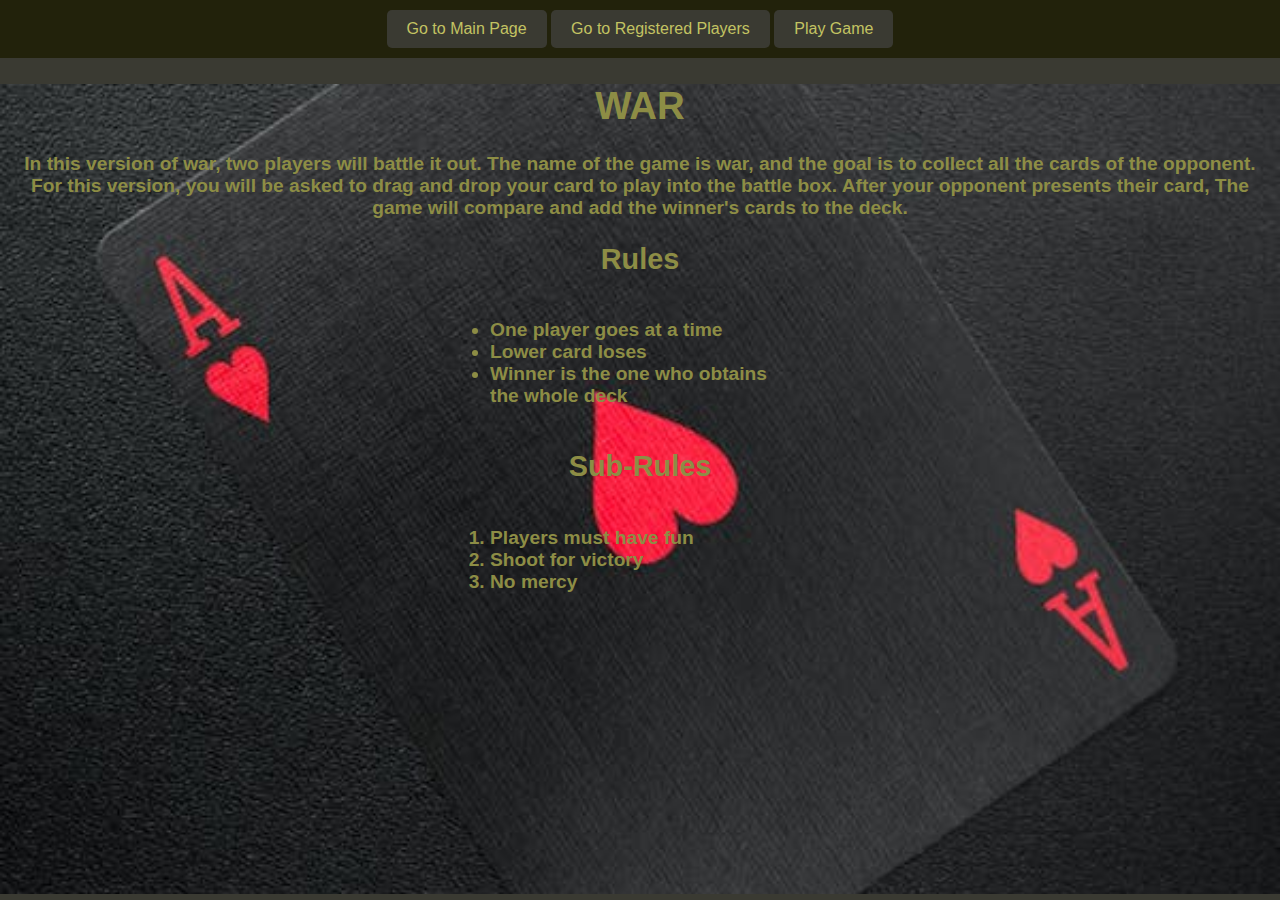
<file: index.html>
<!DOCTYPE html>
<html>

<head>
    <script src="index.js" type="module"></script>
    <link rel="stylesheet" href="style.css">
</head>

<body>
    <Nav>
        <a href="index.html" class="button">Go to Main Page</a>
        <a href="registeredPlayers.html" class="button">Go to Registered Players</a>
        <a href="playgame.html" class="button">Play Game</a>

    </Nav>

    <div class="registered-players" id="registered-players">

    </div>
    <div class="background-element">

        <main class="writeup">
            <h1>WAR</h1>

            <article>
                <p>In this version of war, two players will battle it out. The name of the game is war, and the goal is
                    to collect all the cards of the opponent. For this version, you will be asked to drag and drop your
                    card to play into the battle box. After your opponent presents their card, The game will compare and
                    add the winner's cards to the deck.</p>

                <h2>Rules</h2>
                <ul class="rules">
                    <li>One player goes at a time</li>
                    <li>Lower card loses</li>
                    <li>Winner is the one who obtains the whole deck</li>
                </ul>
            </article>
            <aside>
                <h2>Sub-Rules</h2>
                <ol class="rules">
                    <li>Players must have fun</li>
                    <li>Shoot for victory</li>
                    <li>No mercy</li>
                </ol>
            </aside>
        </main>
    </div>
</body>

</html>
</file>
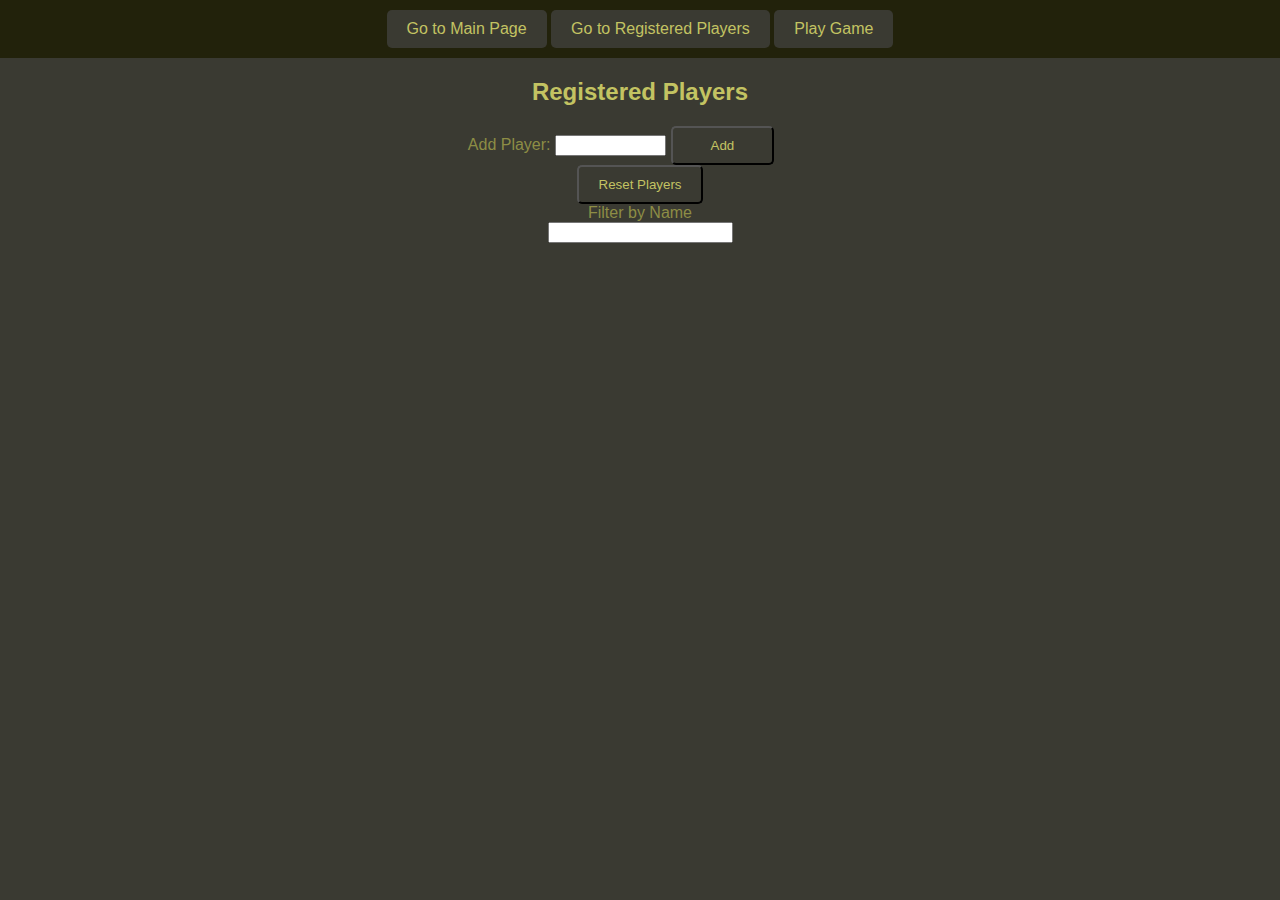
<file: registeredPlayers.html>
<!DOCTYPE html>
<html>

<head>
    <script src="registeredSvc.js" type="module"></script>
    <link rel="stylesheet" href="style.css">
</head>

<body>
    <Nav>
        <a href="index.html" class="button">Go to Main Page</a>
        <a href="registeredPlayers.html" class="button">Go to Registered Players</a>
        <a href="playgame.html" class="button">Play Game</a>
    </Nav>
    <div class="registered">
        <h2>Registered Players</h2>
        <table class="registered-table">
            <thead>
                <tr>
                </tr>
            </thead>
            <tbody>
                <tr>
                </tr>
            </tbody>
        </table>
    </div>
    <div class="playerform">

        <form id="addPlayerForm">
            <label for="playerName">Add Player:</label>
            <input type="text" id="playerName" name="playerName" class="buttonstyle" required>
            <button type="submit" class="buttonstyle">Add</button>
        </form>
        <button type="reset" id="reset-players">Reset Players</button>
    </div>
</body>

</html>
</file>
<file: style.css>
body {
    margin: 0;
    padding: 0;
    font-family: Arial, sans-serif;
    background-color: rgb(58, 58, 50);
    color: rgb(195, 195, 98);

}

.card {
    width: 120px;
    height: 180px;
    border: 1px solid #ccc;
    border-radius: 8px;
    padding: 10px;
    margin: 5px;
    display: inline-block;
    text-align: center;
    box-shadow: 0 4px 8px rgba(128, 94, 94, 0.1);
    background-color: rgb(179, 179, 130);
    opacity: 1;
    transition: transform 0.3s ease-in-out;
}

.card:hover {
    opacity: 60%;
    transform: scale(1.2)
}

.card p {
    margin: 0;
    font-size: 16px;
}

.first-card-container,
.second-card-container {
    margin-top: 20px;
    text-align: center;
}
button,
.button {
    display: inline-block;
    padding: 10px 20px;
    text-decoration: none;
    background-color: rgb(58, 58, 50);
    color: rgb(195, 195, 98);
    border-radius: 5px;
}


button:hover,
.button:hover {
    background-color: rgb(128, 168, 49);
}
nav {
    background-color: rgb(34, 34, 11);
    color: white;
    padding: 10px;
    text-align: center;
}

.top {
    display: flex;

}

.score-board {
    width: 30%;
    padding: 20px;
    background-color: rgb(58, 58, 50);
}

.score-board table {
    width: 100%;
    border-collapse: collapse;
}

.score-board th,
.score-board td {
    border: 1px solid #797979;
    padding: 8px;
    text-align: left;
    color: rgb(195, 195, 98);
}

.game-title {
    flex-grow: 1;
    padding: 20px;
    background-color: rgb(58, 58, 50);
    color: rgb(162, 0, 0);
    text-align: center;
    font-size: 5em;
    font-family: 'Lucida Sans', 'Lucida Sans Regular', 'Lucida Grande', 'Lucida Sans Unicode', Geneva, Verdana, sans-serif;
}

.player-container {
    flex: 0 0 48%;
    padding: 20px;
    background-color: rgb(58, 58, 50);
    border: 1px solid #797979;
    border-radius: 5px;
    box-sizing: border-box;
}

.player-container h2 {
    margin-top: 0;
    text-align: center;
}

.card-container {
    border: 1px solid #ccc;
    height: 200px;
    margin-top: 20px;

}

/* registered */
.registered {
    text-align: center;
    color: rgb(195, 195, 98);
}

.registered-table {
    width: 80%;
    border-collapse: collapse;
    margin-top: 20px;
    color: rgb(195, 195, 98);
}

.registered-table th,
.registered-table td {
    border: 1px solid #686666;
    padding: 8px;
    text-align: center;
}

.gameboard {

    max-width: 100%;
    min-height: 10em;
    max-height: 15em;
    border: 1px solid rgb(94, 93, 93);
    text-align: center;
    background-color: #543c3c;
}

.player-container {
    background-color: rgb(86, 86, 86);
}

.rules,
.sub-rules {
    text-align: left;
    padding: 1em;
}

.rules {
    margin: 0 auto;
    max-width: 300px;
}

.sub-rules {
    margin: 0 auto;
    max-width: 300px;
    list-style-position: inside;
}

.writeup {
    color: rgb(141, 141, 69);
    margin: 1em;
    text-align: center;
    font-weight: bold;
    font-size: larger;
}

.background-element {
    width: 100%;
    height: 300px;
    background-image: url('img/card.jpeg');
    background-size: cover;
    background-position: center;
    height: 90vh;
}

table{
    margin: auto;
    padding: 0%;
    text-align: center;
}
table button {
    width: 100%;

}

.playerform {
    display: flex;
    flex-direction: column;
    align-items: center; 
    justify-content: center; 
    max-width: 30%;
    margin: 0 auto;
    color: rgb(141, 141, 69);    
}
 .buttonstyle{
width: 30%;
 }
</file>
